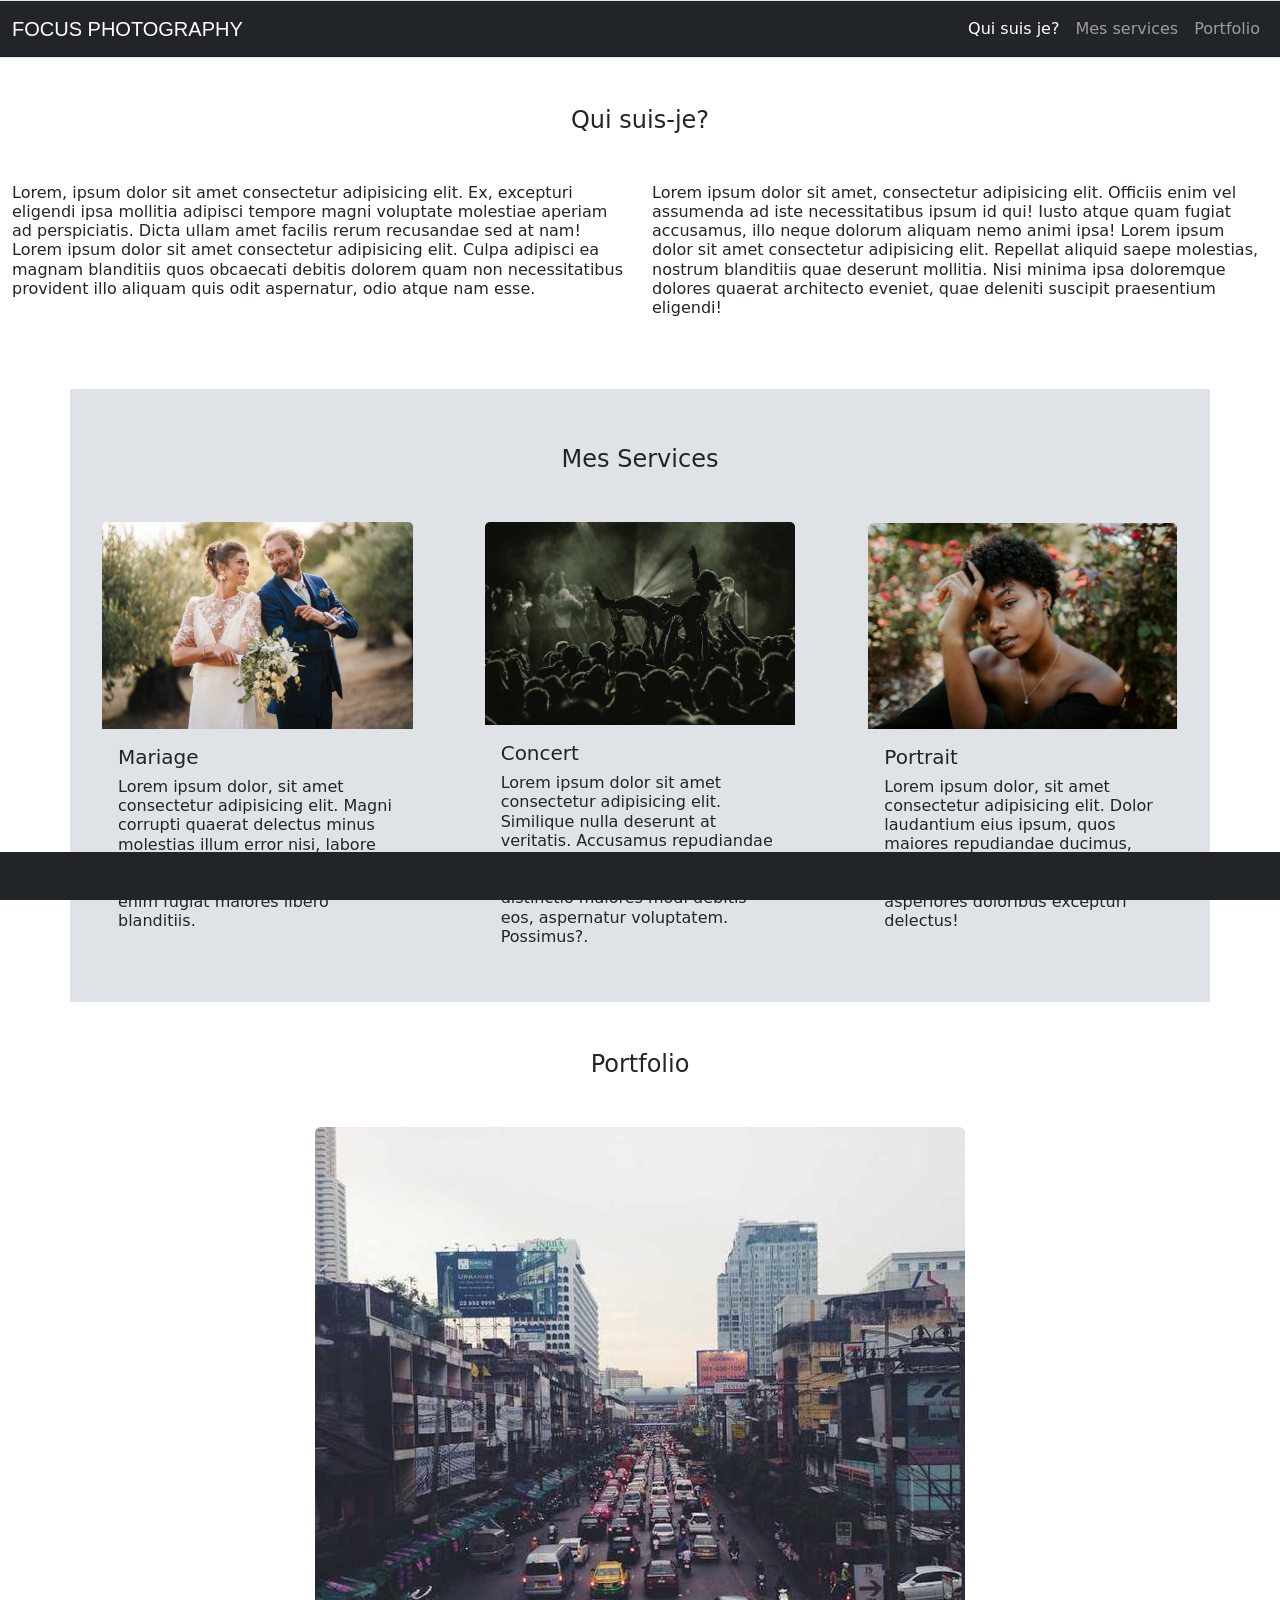
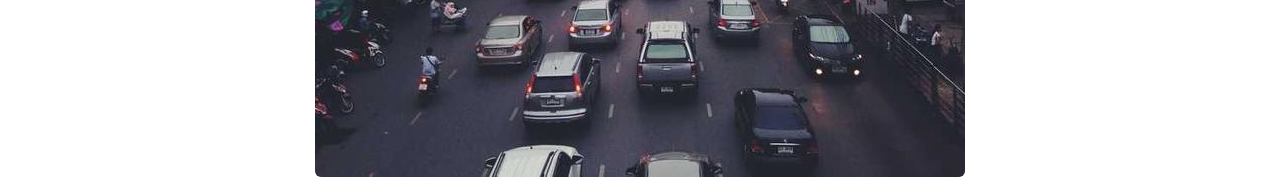
<file: Dossier_Bootstrap/index.html>
<!DOCTYPE html>
<html lang="fr">
<head>
    <meta charset="UTF-8">
    <meta name="viewport" content="width=device-width, initial-scale=1.0">
    <title>Focus Photograpy</title>
    <link rel="stylesheet" href="Src/CSS/style.css">
    <link href="https://cdn.jsdelivr.net/npm/bootstrap@5.3.8/dist/css/bootstrap.min.css" rel="stylesheet" integrity="sha384-sRIl4kxILFvY47J16cr9ZwB07vP4J8+LH7qKQnuqkuIAvNWLzeN8tE5YBujZqJLB" crossorigin="anonymous">
    <script defer src="https://cdn.jsdelivr.net/npm/bootstrap@5.3.8/dist/js/bootstrap.bundle.min.js" integrity="sha384-FKyoEForCGlyvwx9Hj09JcYn3nv7wiPVlz7YYwJrWVcXK/BmnVDxM+D2scQbITxI" crossorigin="anonymous"></script>
</head>

<body>
    <div class="container-fluid m-0 p-0">

            <!--LA NAVBAR -->

            <nav class="navbar navbar-expand-lg navbar-dark bg-dark border-bottom border-top">
                <div class="container-fluid">
                    <a class="navbar-brand" href="#">FOCUS PHOTOGRAPHY </a>
                    <button class="navbar-toggler" type="button" data-bs-toggle="collapse"
                        data-bs-target="#navbarSupportedContent" aria-controls="navbarSupportedContent"
                        aria-expanded="false" aria-label="Toggle navigation">
                        <span class="navbar-toggler-icon"></span>
                    </button>
                    <div class="collapse navbar-collapse" id="navbarSupportedContent">
                        <ul class="navbar-nav  ms-auto">
                            <li class="nav-item">
                                <a class="nav-link active" aria-current="page" href="#moi">Qui suis je?</a>
                            </li>
                            <li class="nav-item">
                                <a class="nav-link" href="#services">Mes services</a>
                            </li>
                            <li class="nav-item">
                                <a class="nav-link" href="#portfolio">Portfolio</a>
                            </li>
                        </ul>
                    </div>
                </div>
            </nav>

            <!--Qui suis je -->

            <main class="container-fluid">
                <section id="moi"></section>
                <h4 class="text-center m-5">Qui suis-je?<h4>
                    <div class="row">
                            <div class="col-md-6 mb-5"><p class="fs-6">Lorem, ipsum dolor sit amet consectetur adipisicing elit. Ex, excepturi eligendi ipsa mollitia adipisci tempore magni voluptate molestiae aperiam ad perspiciatis. Dicta ullam amet facilis rerum recusandae sed at nam! Lorem ipsum dolor sit amet consectetur adipisicing elit. Culpa adipisci ea magnam blanditiis quos obcaecati debitis dolorem quam non necessitatibus provident illo aliquam quis odit aspernatur, odio atque nam esse.</p></div>
                            <div class="col-md-6 mb-5 "><p class="fs-6">Lorem ipsum dolor sit amet, consectetur adipisicing elit. Officiis enim vel assumenda ad iste necessitatibus ipsum id qui! Iusto atque quam fugiat accusamus, illo neque dolorum aliquam nemo animi ipsa! Lorem ipsum dolor sit amet consectetur adipisicing elit. Repellat aliquid saepe molestias, nostrum blanditiis quae deserunt mollitia. Nisi minima ipsa doloremque dolores quaerat architecto eveniet, quae deleniti suscipit praesentium eligendi!</p></div>
                    </div>
                </main>

            <!-- Mes Services -->
            
                <div class="container-xl p-2">
                    <section id="services"></section>
                    <h4 class="text-center m-5">Mes Services<h4>
                        <div class="card-group">  
                            <div class="row row-cols-1row-cols-md-3 g-4">
                                <div class="col m-4">
                                    <div class="card h-100 border-0">
                                        <img src="Src/Img/milena-florent-3-71_3_219161-169718447697322.jpeg" class="card-img-top" alt="mariage">
                                        <div class="card-body">
                                            <h5 class="card-title">Mariage</h5>
                                            <p class="card-text fs-6">Lorem ipsum dolor, sit amet consectetur adipisicing elit. Magni corrupti quaerat delectus minus molestias illum error nisi, labore maxime ratione consequatur, voluptate eius? Officia eaque enim fugiat maiores libero blanditiis.</p>
                                        </div>
                                    </div>
                                </div>
                                <div class="col m-4">
                                    <div class="card h-100 border-0">
                                        <img src="Src/Img/concert-rock.jpg" class="card-img-top" alt="concert-rock">
                                        <div class="card-body">
                                            <h5 class="card-title">Concert</h5>
                                            <p class="card-text fs-6">Lorem ipsum dolor sit amet consectetur adipisicing elit. Similique nulla deserunt at veritatis. Accusamus repudiandae molestias sit, consequuntur doloremque eligendi est, minus distinctio maiores modi debitis eos, aspernatur voluptatem. Possimus?.</p>
                                        </div>
                                    </div>
                                </div>
                                <div class="col m-4">
                                    <div class="card h-100 border -0">
                                        <img src="Src/Img/pexels-leah-newhouse-50725-5091121.jpg" class="card-img-top" alt="mannequin">
                                        <div class="card-body">
                                            <h5 class="card-title">Portrait</h5>
                                            <p class="card-text fs-6">Lorem ipsum dolor, sit amet consectetur adipisicing elit. Dolor laudantium eius ipsum, quos maiores repudiandae ducimus, nostrum et neque aperiam, iure itaque rem quidem quam? Iste asperiores doloribus excepturi delectus!</p>
                                        </div>
                                    </div>
                                </div>
                            </div> 
                    </div>
                </div>

                <!-- Portfolio -->
                
                <div class="container-md">
                    <section id="portfolio"></section>
                    <h4 class="text-center m-5">Portfolio</h4>
                    <a class="lien" data-bs-toggle="collapse" href="#texte" role="button" aria-expanded="false" aria-controls="texte">
                        <img src="Src/Img/portfolio-1-650x650.jpg" class="d-block mx-auto img-fluid rounded" alt="photo ville" style="cursor: pointer;">
                    </a>
                </div>
                <div class="collapse mt-3" id="texte">
                    <div class="m-5">
                        <h4>Morning city</h4>
                            <p>Lorem ipsum dolor sit amet consectetur, adipisicing elit. Explicabo, unde cupiditate. Illum asperiores pariatur, odio iure dolorum ratione sunt, mollitia non quas vero nobis illo eius reiciendis? Expedita, quaerat veniam. Lorem ipsum dolor sit amet consectetur adipisicing elit. Eos error architecto quod suscipit iure porro distinctio ea voluptatum nesciunt laudantium obcaecati asperiores consequuntur, expedita sapiente est iusto molestiae aut et?</p>
                    </div>
                </div>

                <!-- Footer -->
                
            <footer class="fixed-bottom bg-dark text-white text-center pt-5"></footer>
    </div>
</body>
</html>
</file>
<file: Dossier_Bootstrap/Src/CSS/style.css>
.navbar-brand{
font-family: Impact, Haettenschweiler, 'Arial Narrow Bold', sans-serif;
}
.container-xl, .card-body{
    background-color:#dfe3e7;
}
</file>
